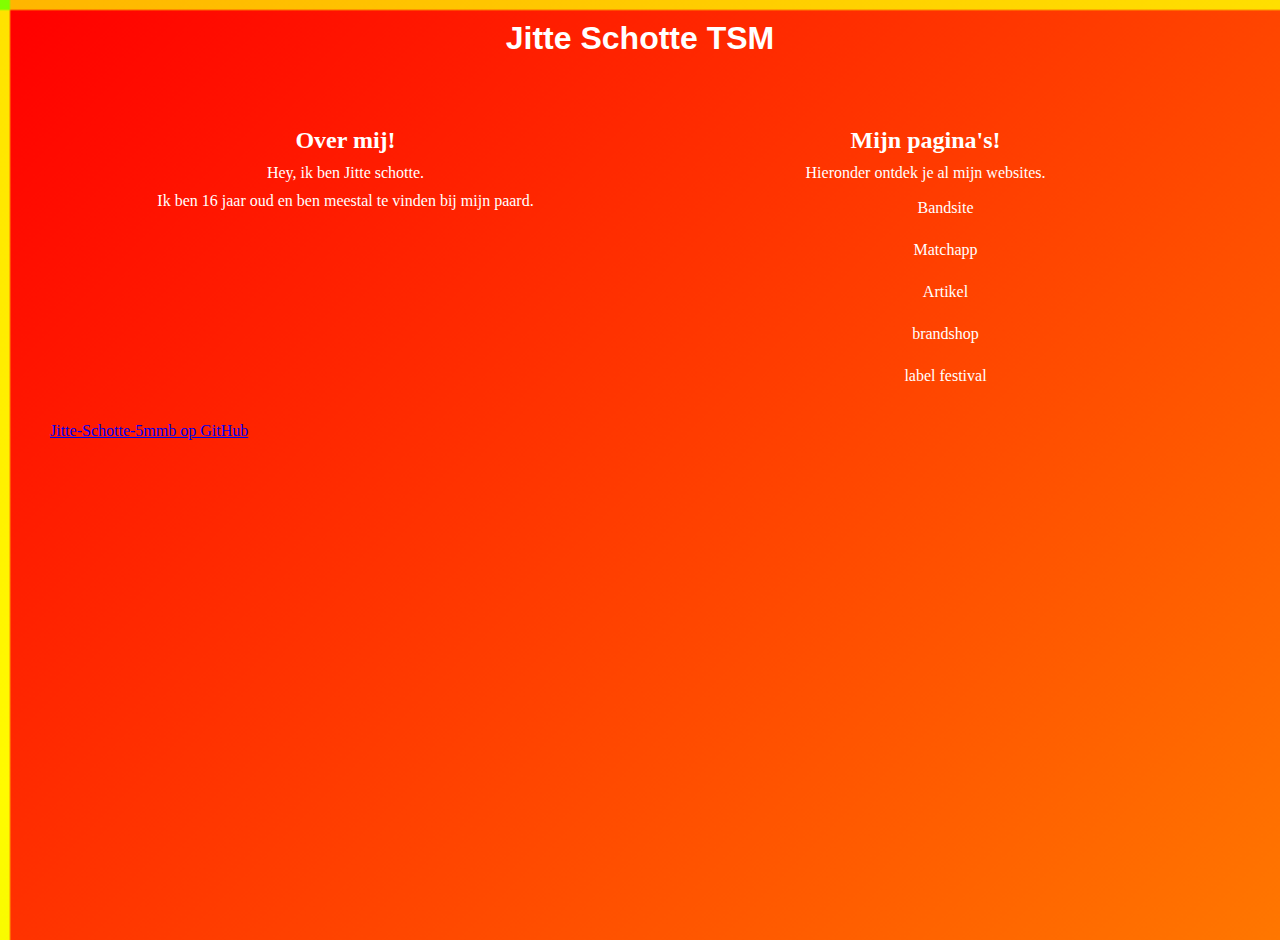
<file: index.html>
<!DOCTYPE html>
<html lang="en">
<head>
    <meta charset="UTF-8">
    <meta http-equiv="X-UA-Compatible" content="IE=edge">
    <meta name="viewport" content="width=device-width, initial-scale=1.0">
    <title>voorblad</title>
    <link rel='stylesheet' href='https://cdnjs.cloudflare.com/ajax/libs/font-awesome/6.2.1/css/all.css' integrity='sha512-FA9cIbtlP61W0PRtX36P6CGRy0vZs0C2Uw26Q1cMmj3xwhftftymr0sj8/YeezDnRwL9wtWw8ZwtCiTDXlXGjQ==' crossorigin='anonymous'/><!DOCTYPE html>
    <link rel="stylesheet" href="style.css">
</head>
<body>
    
</body>
</html>
<header>
    <h1>Jitte Schotte TSM</h1>
  </header>
  <main>
    <section id="flexbox">
      <div class="col left">
        <h2>Over mij!</h2>
        <p>Hey, ik ben Jitte schotte. </p>
        <p>Ik ben 16 jaar oud en ben meestal te vinden bij mijn paard. </p>
      </div>
      <div class="col right">
        <h2>Mijn pagina's!</h2>
        <p>Hieronder ontdek je al mijn websites.</p>
        <ul>
          <li><a href="bandsite" target="_blank">Bandsite</a></li>
          <li><a href="jitte-schotte-htmlmatchappforms" target="_blank">Matchapp</a></li>
          <li><a href="Jitte-schotte-artikel" target="_blank">Artikel</a></li>
          <li><a href="Brandshop/" target="_blank">brandshop</a></li>
          <li><a href="label festival/" target="_blank">label festival</a></li>
        </ul>
      </div>
    </section>
  </main>
  <footer>
    <p><a href="https://Jitte-Schotte-5mmb.github.io/Script/" target="_blank">Jitte-Schotte-5mmb op GitHub</a></p>
  </footer>
</file>
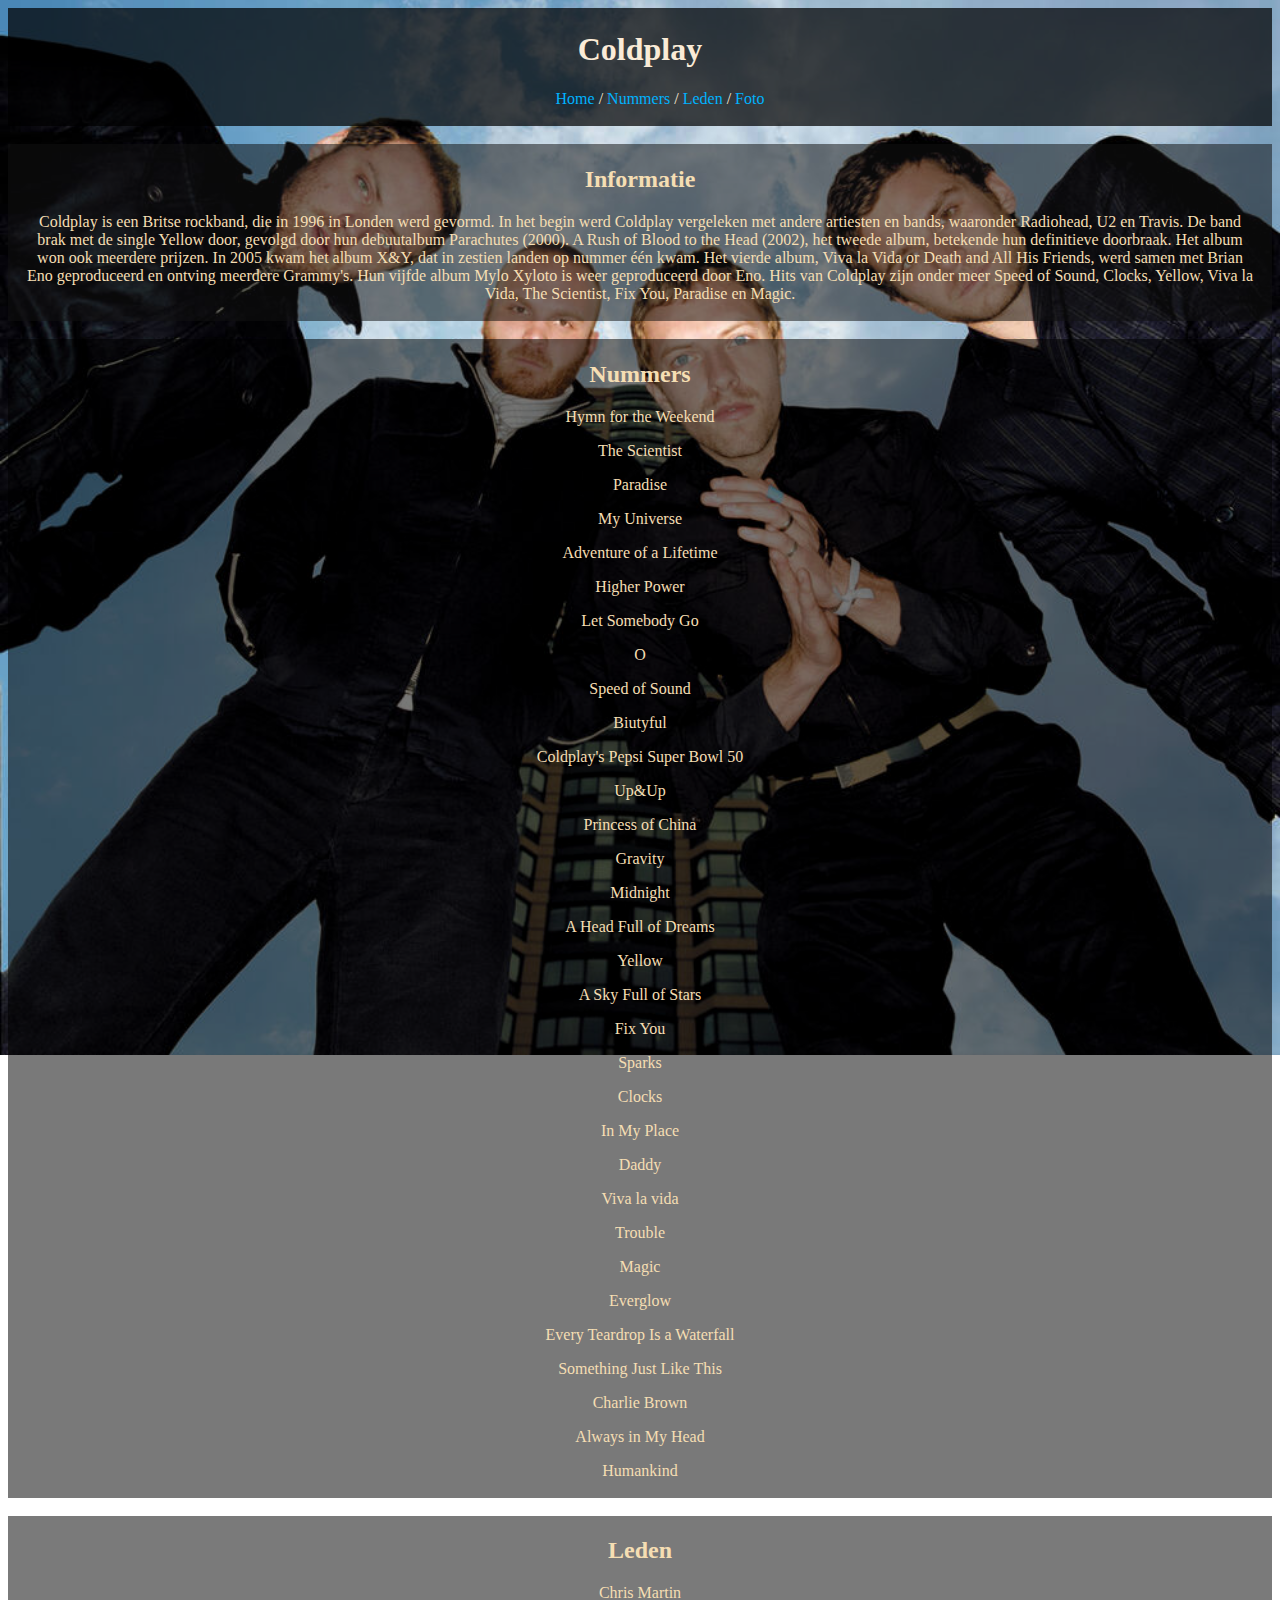
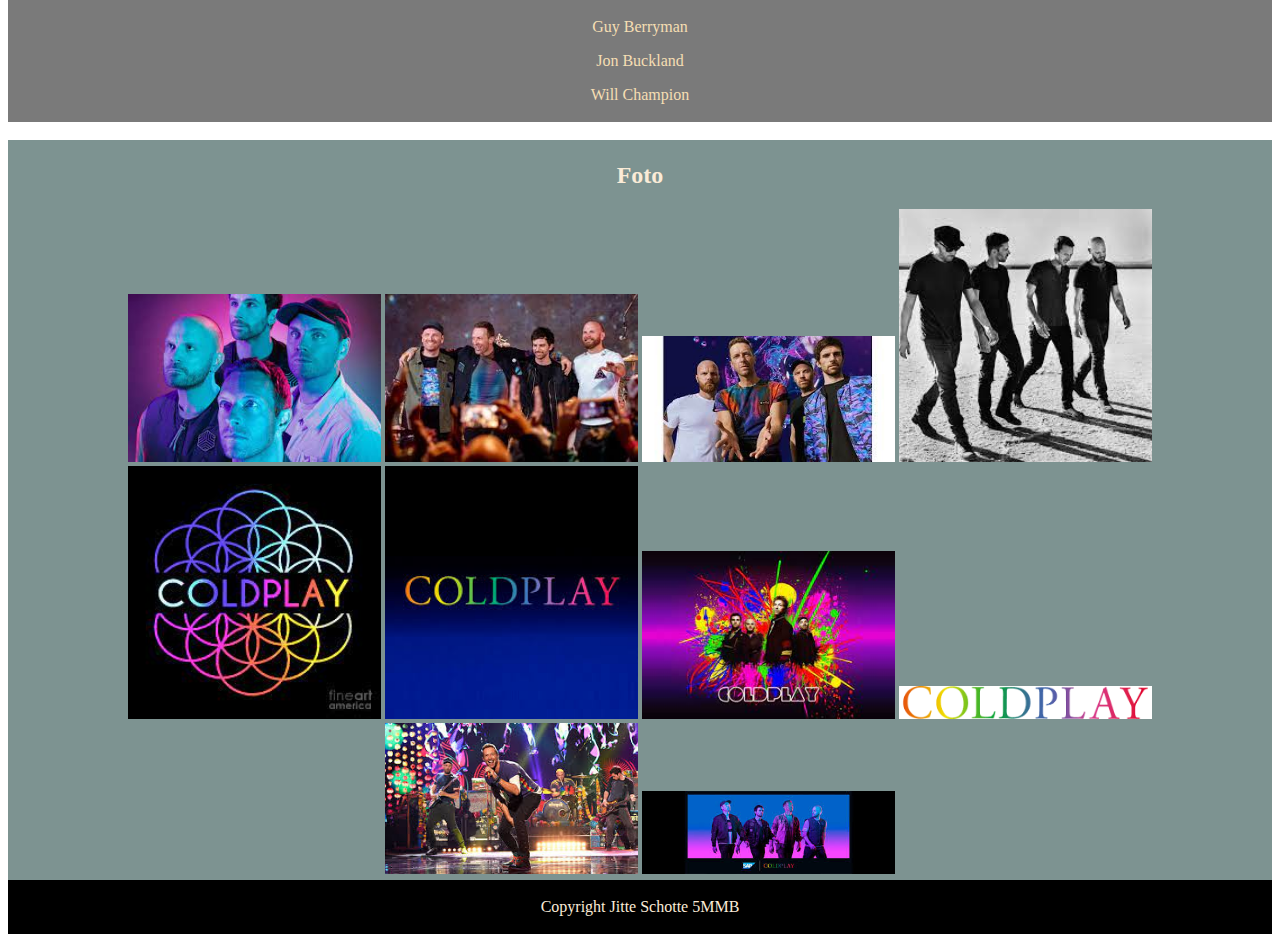
<file: bandsite/index.html>
<html lang="en">
<head>
    <meta charset="UTF-8">
    <meta http-equiv="X-UA-Compatible" content="IE=edge">
    <meta name="viewport" content="width=device-width, initial-scale=1.0">
    <title>Coldplay</title>
    <link rel='stylesheet' href='https://cdnjs.cloudflare.com/ajax/libs/font-awesome/6.2.1/css/all.css' integrity='sha512-FA9cIbtlP61W0PRtX36P6CGRy0vZs0C2Uw26Q1cMmj3xwhftftymr0sj8/YeezDnRwL9wtWw8ZwtCiTDXlXGjQ==' crossorigin='anonymous'/><!DOCTYPE html>
    <link rel="stylesheet" href="style.css">
    
</head>
<body>
    <header>
        <h1>Coldplay</h1>
        <nav>
            <ul>
                <a href="#home">
                    <li>Home</li>
                </a>/<a href="#nummers">
                    <li>Nummers</li>
                </a>/<a href="#leden">
                    <li>Leden</li>
                </a>/<a href="#foto">
                    <li>Foto</li>
                </a>
            </ul>
        </nav>
    </header>
    <main>
        <br>
        <section id="home">
            <h2>Informatie</h2>
            <p>Coldplay is een Britse rockband, die in 1996 in Londen werd gevormd.
                In het begin werd Coldplay vergeleken met andere artiesten en bands, waaronder Radiohead, U2 en Travis. 
                De band brak met de single Yellow door, gevolgd door hun debuutalbum Parachutes (2000). 
                A Rush of Blood to the Head (2002), het tweede album, betekende hun definitieve doorbraak. 
                Het album won ook meerdere prijzen. 
                In 2005 kwam het album X&Y, dat in zestien landen op nummer één kwam. 
                Het vierde album, Viva la Vida or Death and All His Friends, werd samen met Brian Eno geproduceerd en ontving meerdere Grammy's. 
                Hun vijfde album Mylo Xyloto is weer geproduceerd door Eno. 
                Hits van Coldplay zijn onder meer Speed of Sound, Clocks, Yellow, Viva la Vida, The Scientist, Fix You, Paradise en Magic.
            </p>
        </section>
        <br>
        <section id="nummers">
            <h2>Nummers</h2>
                <p>Hymn for the Weekend</p>
                <p>The Scientist</p>
                <p>Paradise</p>
                <p>My Universe</p>
                <p>Adventure of a Lifetime</p>
                <p>Higher Power</p>
                <p>Let Somebody Go</p>
                <p>O</p>
                <p>Speed of Sound</p>
                <p>Biutyful</p>
                <p>Coldplay's Pepsi Super Bowl 50 </p>
                <p>Up&Up</p>
                <p>Princess of China</p>
                <p>Gravity</p>
                <p>Midnight</p>
                <p>A Head Full of Dreams</p>
                <p>Yellow</p>
                <p>A Sky Full of Stars</p>
                <p>Fix You</p>
                <p>Sparks</p>
                <p>Clocks</p>
                <p>In My Place</p>
                <p>Daddy</p>
                <p>Viva la vida</p>
                <p>Trouble</p>
                <p>Magic</p>
                <p>Everglow</p>
                <p>Every Teardrop Is a Waterfall</p>
                <p>Something Just Like This</p>
                <p>Charlie Brown</p>
                <p>Always in My Head</p>
                <p>Humankind</p>
        </section>
        <br>
        <section id="leden">
            <h2>Leden</h2>
                <p>Chris Martin</p>
                <p>Guy Berryman</p>
                <p>Jon Buckland</p>
                <p>Will Champion</p>
        </section>
        <br>
        <section id="foto">
            <h2>Foto</h2>
            <img src="images/coldplay1.jfif" alt="Coldplay" width="200px">
            <img src="images/coldplay2.jfif" alt="Coldplay" width="200px">
            <img src="images/coldplay3.jfif" alt="Coldplay" width="200px">
            <img src="images/coldplay4.jfif" alt="Coldplay" width="200px">
            <img src="images/coldplay5.jfif" alt="Coldplay" width="200px">
            <img src="images/coldplay6.jfif" alt="Coldplay" width="200px">
            <img src="images/coldplay7.jfif" alt="Coldplay" width="200px">
            <img src="images/coldplay8.jfif" alt="Coldplay"width="200px">
            <img src="images/coldplay9.jfif" alt="Coldplay"width="200px">
            <img src="images/coldplay10.jfif" alt="Coldplay"width="200px">
        </section>
    </main>
    <footer>
        <p>Copyright Jitte Schotte 5MMB</p>
    </footer>
</body>
</html>
</file>
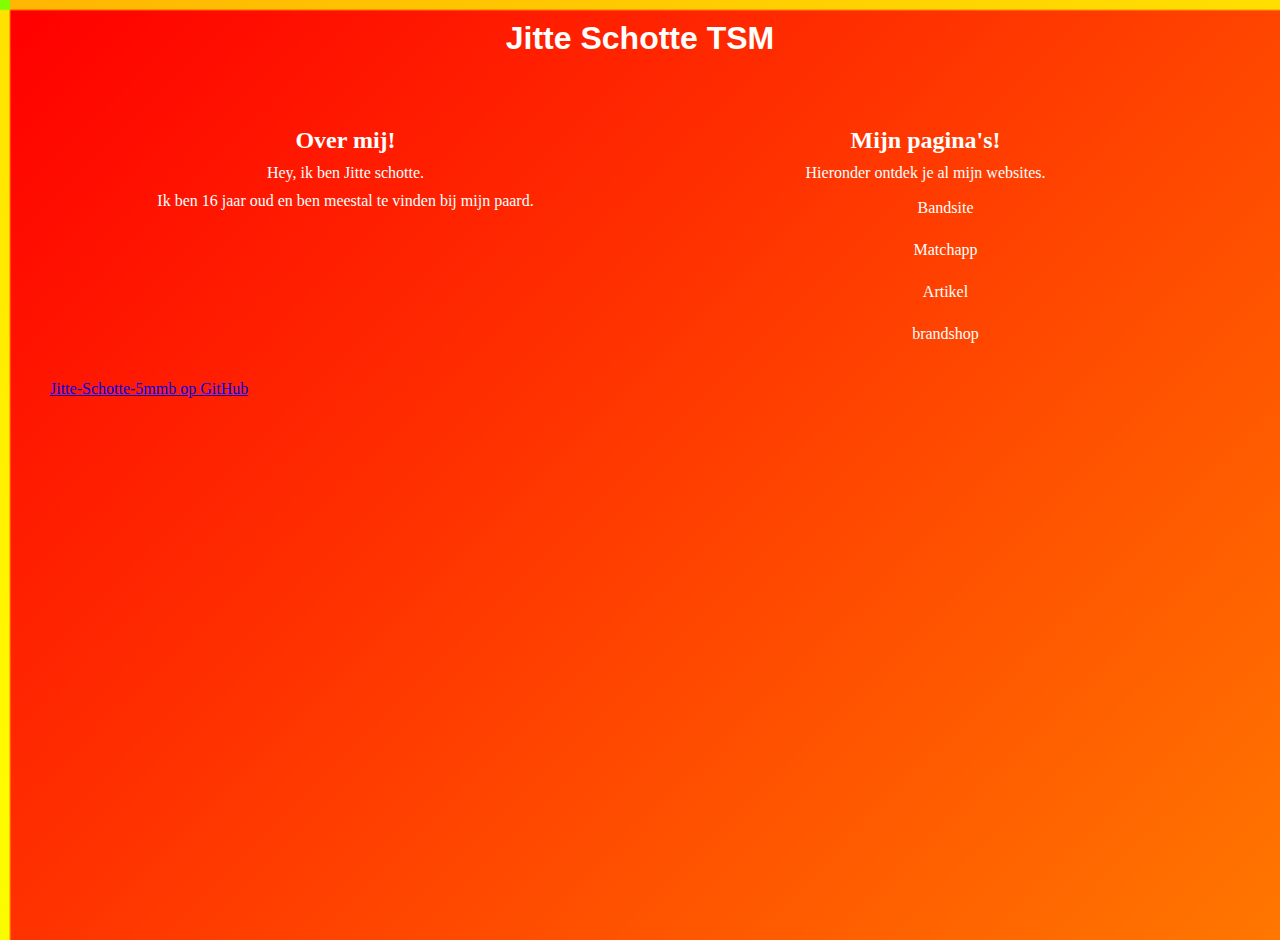
<file: github/index.html>
<!DOCTYPE html>
<html lang="en">
<head>
    <meta charset="UTF-8">
    <meta http-equiv="X-UA-Compatible" content="IE=edge">
    <meta name="viewport" content="width=device-width, initial-scale=1.0">
    <title>voorblad</title>
    <link rel='stylesheet' href='https://cdnjs.cloudflare.com/ajax/libs/font-awesome/6.2.1/css/all.css' integrity='sha512-FA9cIbtlP61W0PRtX36P6CGRy0vZs0C2Uw26Q1cMmj3xwhftftymr0sj8/YeezDnRwL9wtWw8ZwtCiTDXlXGjQ==' crossorigin='anonymous'/><!DOCTYPE html>
    <link rel="stylesheet" href="style.css">
</head>
<body>
    
</body>
</html>
<header>
    <h1>Jitte Schotte TSM</h1>
  </header>
  <main>
    <section id="flexbox">
      <div class="col left">
        <h2>Over mij!</h2>
        <p>Hey, ik ben Jitte schotte. </p>
        <p>Ik ben 16 jaar oud en ben meestal te vinden bij mijn paard. </p>
      </div>
      <div class="col right">
        <h2>Mijn pagina's!</h2>
        <p>Hieronder ontdek je al mijn websites.</p>
        <ul>
          <li><a href="bandsite" target="_blank">Bandsite</a></li>
          <li><a href="jitte-schotte-htmlmatchappforms" target="_blank">Matchapp</a></li>
          <li><a href="Jitte-schotte-artikel" target="_blank">Artikel</a></li>
          <li><a href="brandshop" target="_blank">brandshop</a></li>
        </ul>
      </div>
    </section>
  </main>
  <footer>
    <p><a href="https://Jitte-Schotte-5mmb.github.io/Script/" target="_blank">Jitte-Schotte-5mmb op GitHub</a></p>
  </footer>
</file>
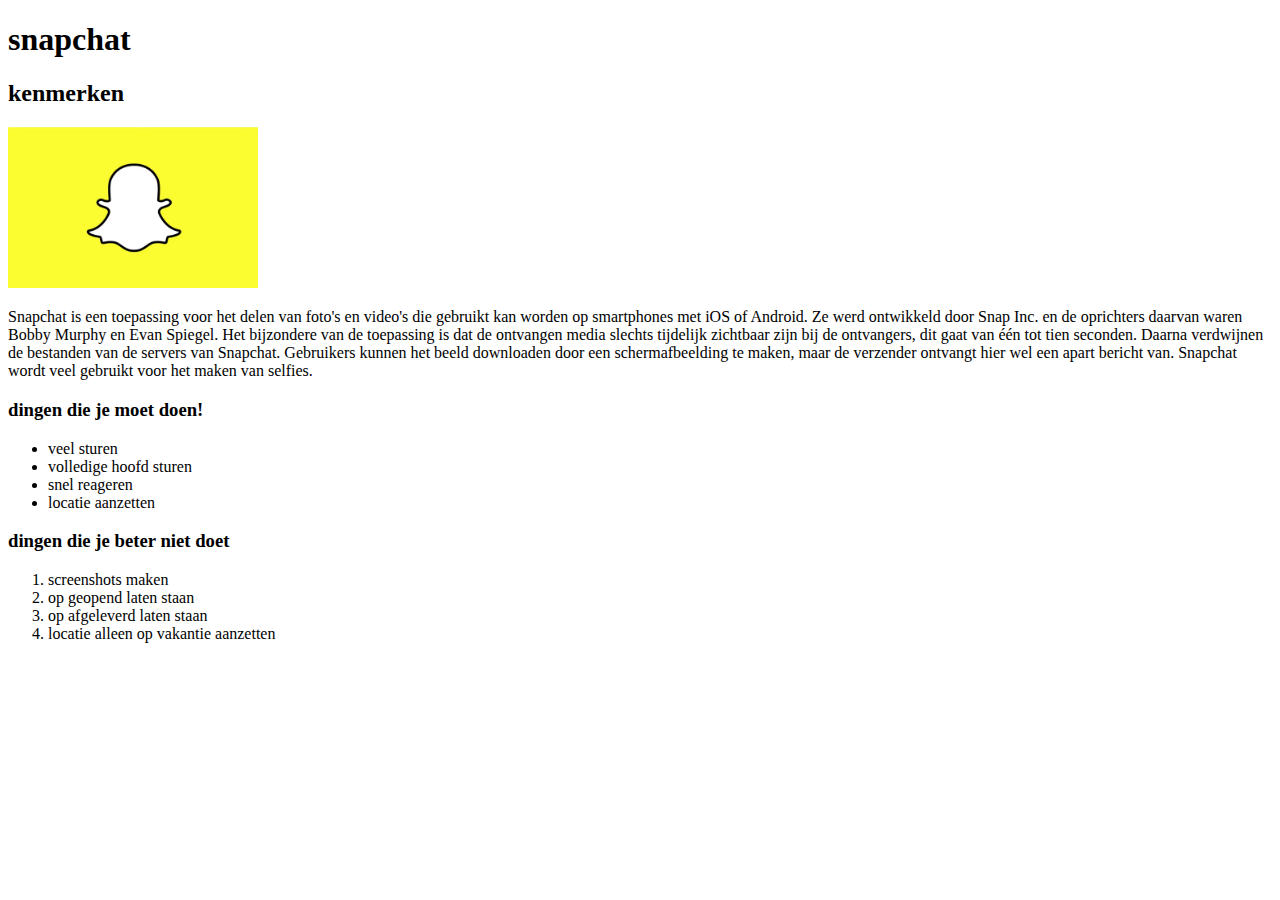
<file: Jitte-schotte-artikel/index.html>
<!DOCTYPE html>
<html lang="en">
<head>
    <meta charset="UTF-8">
    <meta http-equiv="X-UA-Compatible" content="IE=edge">
    <meta name="viewport" content="width=device-width, initial-scale=1.0">
    <title>snapchat</title>
</head>
<body>
    <header>
        <h1>snapchat</h1>
    </header>
    <section id="kenmerken">
        <h2>kenmerken</h2>
    <img src="images/snapchat.jpg" alt="snapchatlogo" width="250px">
        <p>Snapchat is een toepassing voor het delen van foto's en video's die gebruikt kan worden op smartphones met iOS of Android.
            Ze werd ontwikkeld door Snap Inc. en de oprichters daarvan waren Bobby Murphy en Evan Spiegel.
            Het bijzondere van de toepassing is dat de ontvangen media slechts tijdelijk zichtbaar zijn bij de ontvangers, dit gaat van één tot tien seconden. 
            Daarna verdwijnen de bestanden van de servers van Snapchat. 
            Gebruikers kunnen het beeld downloaden door een schermafbeelding te maken, maar de verzender ontvangt hier wel een apart bericht van. 
            Snapchat wordt veel gebruikt voor het maken van selfies.</p>
            <a href="https://accounts.snapchat.com/accounts/login?continue=%2Faccounts%2Fwelcome"></a>
        <h3>dingen die je moet doen!</h3>
        <ul>
            <li>veel sturen</li>
            <li>volledige hoofd sturen</li>
            <li>snel reageren</li>
            <li>locatie aanzetten</li>
        </ul>
        <h3>dingen die je beter niet doet</h3>
        <ol>
            <li>screenshots maken</li>
            <li>op geopend laten staan</li>
            <li>op afgeleverd laten staan</li>
            <li>locatie alleen op vakantie aanzetten</li>
        </ol>
    </section>
</body>
<main>

</main>
</html>
</file>
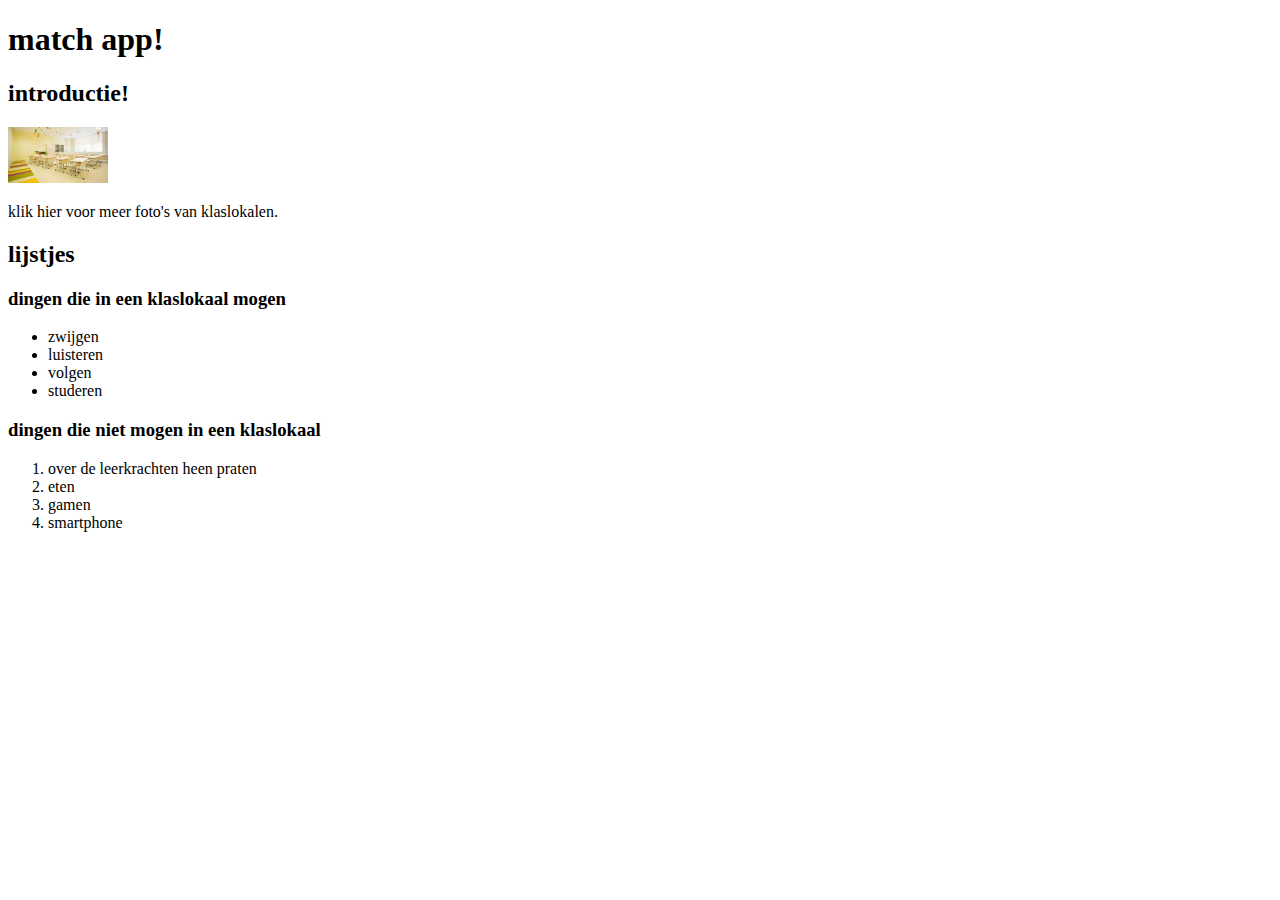
<file: jitte_schotte-htmlmatchapp/index.html>
<!DOCTYPE html>
<html lang="en">
<head>
    <meta charset="UTF-8">
    <meta http-equiv="X-UA-Compatible" content="IE=edge">
    <meta name="viewport" content="width=device-width, initial-scale=1.0">
    <title>html match app!</title>
    <meta name="description" content="een applicatie voor te gaan matchen">
</head>

<body>
    <header>
        <h1>match app!</h1>
    </header>
</body>
<main>
<section id="intro">
    <h2>introductie!</h2>
    <img src="images/klaslokaal.jfif" 
    alt="dit is een afbeelding van een klaslokaal" width="100px">
    <p>klik hier voor <a href="https://google.com"></a> meer foto's van klaslokalen.</p>
</section>
<section id="lijstjes">
    <h2>lijstjes</h2>
    <h3>dingen die in een klaslokaal mogen</h3>
    <ul>
        <li>zwijgen</li>
        <li>luisteren</li>
        <li>volgen</li>
        <li>studeren</li>
    </ul>
    <h3>dingen die niet mogen in een klaslokaal</h3>
    <ol>
        <li>over de leerkrachten heen praten</li>
        <li>eten</li>
        <li>gamen</li>
        <li>smartphone</li>
    </ol>
</section>

</main>
</file>
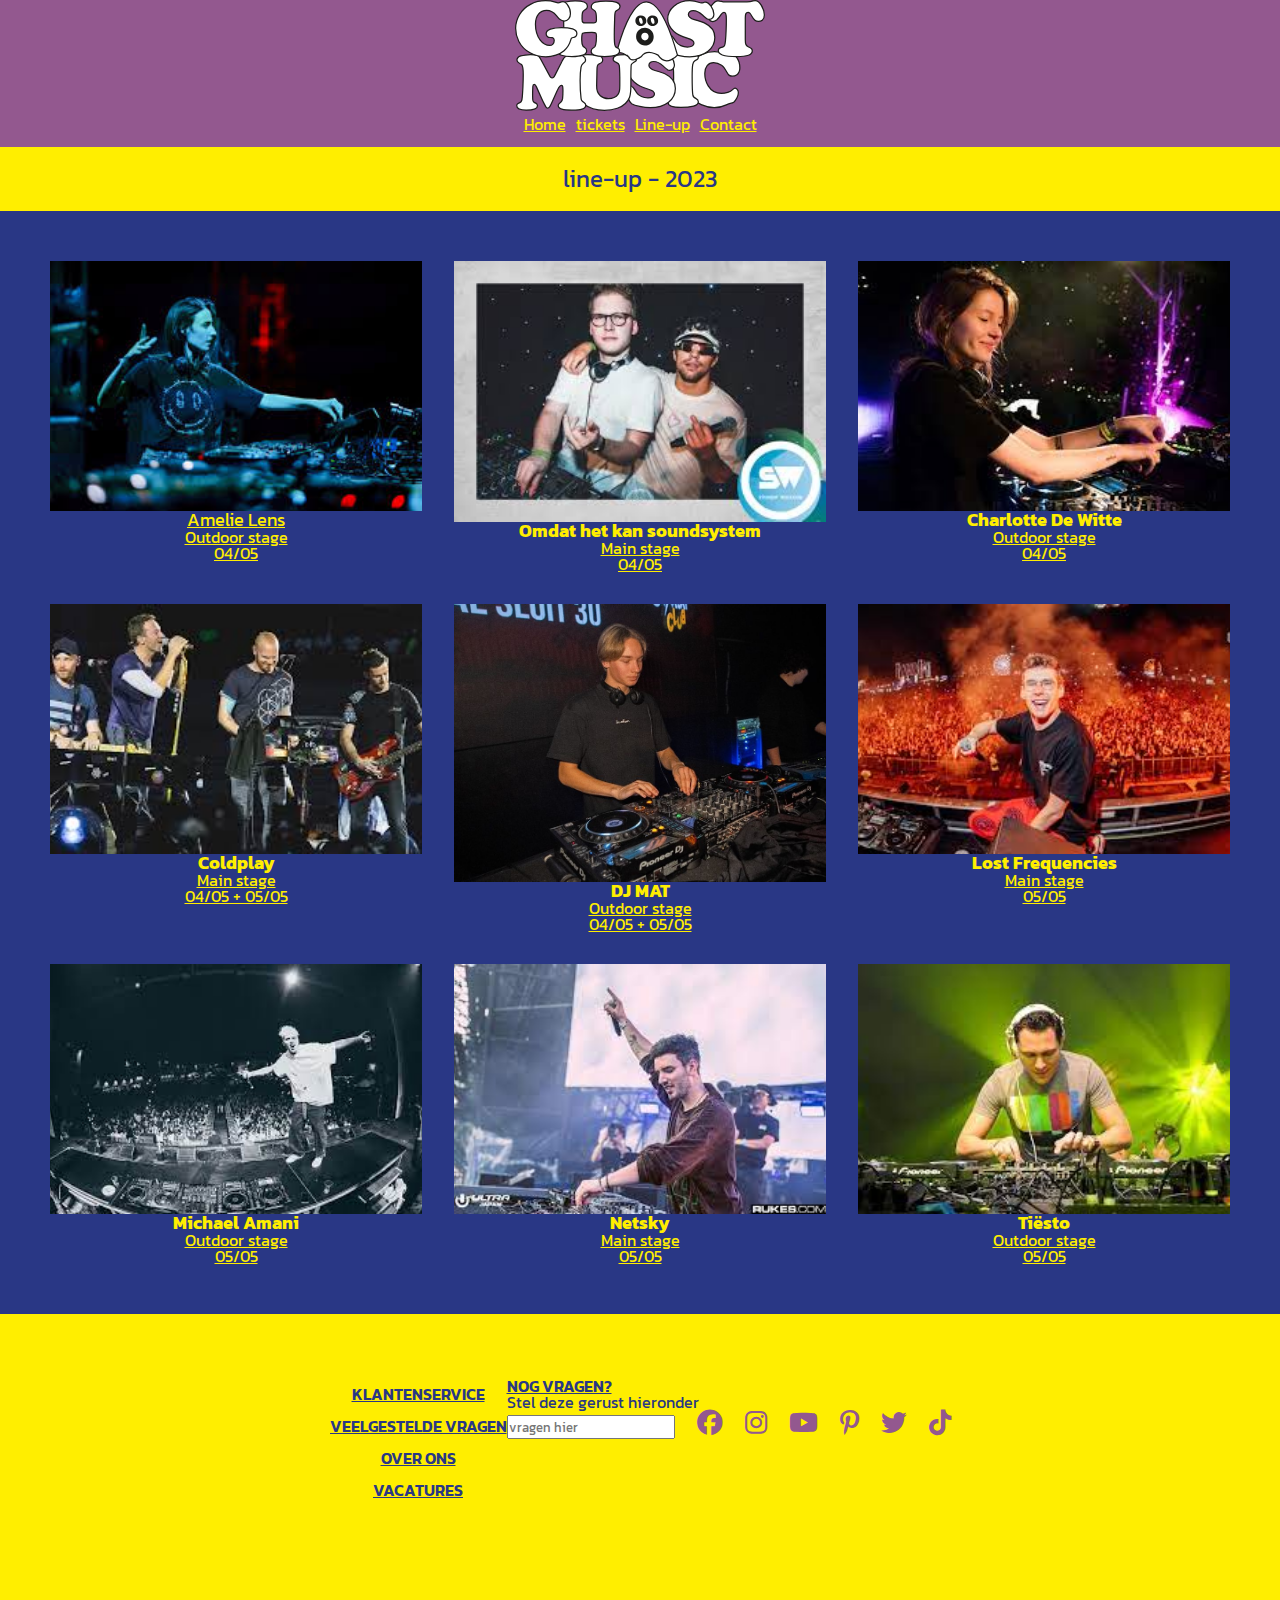
<file: label festival/index.html>
<!DOCTYPE html>
<html lang="en">

<head>
    <meta charset="UTF-8">
    <meta http-equiv="X-UA-Compatible" content="IE=edge">
    <meta name="viewport" content="width=device-width, initial-scale=1.0">
    <title>label festival 2023 | Line-up</title>
    <link rel="stylesheet" href="style.css">
    <link rel="stylesheet" href="https://cdnjs.cloudflare.com/ajax/libs/font-awesome/6.2.1/css/all.min.css">
    <link rel="shortcut icon" href="static/svg/label_logo.svg" type="image/x-icon">
    <link rel="stylesheet" href="https://cdnjs.cloudflare.com/ajax/libs/font-awesome/6.4.0/css/all.min.css">
</head>

<body>
    <header>
        <div class="flex-container">
            <img src="images/ghostmusic-logo.svg" alt="logo">
        </div>
        <input type="checkbox" id="burger">
        <label for="burger">
            <i class="fa fa-bars" id="bars"></i>
        </label>
        <nav>
            <ul id="header-nav">
                <a href="#">Home</a>
                <a href="#">tickets</a>
                <a href="#">Line-up</a>
                <a href="#">Contact</a>
            </ul>
        </nav>
    </header>
    <main>
        <div>
            <p class="pagina-tittel">
                line-up - 2023
            </p>
        </div>

        <div class="grid-container3">
            <div class="grid-card">
                <img src="images/AmelieLens.jpg" alt="dj">
                <a href="amelielens.html" class="act">Amelie Lens</a>
                <a href="venue.html" class="venue">Outdoor stage</a>
                <a href="date.html" class="date"> 04/05 </a>
            </div>
            <div class="grid-card">
                <img src="images/AverageRob.jpg" alt="dj">
                <h3 class="act">Omdat het kan soundsystem</h3>
                <a href="venue.html" class="venue">Main stage</a>
                <a href="date.html" class="date"> 04/05 </a>
            </div>
            <div class="grid-card">
                <img src="images/CharlotteDeWitte.jpg" alt="dj">
                <h3 class="act">Charlotte De Witte</h3>
                <a href="venue.html" class="venue">Outdoor stage</a>
                <a href="date.html" class="date"> 04/05 </a>
            </div>
            <div class="grid-card">
                <img src="images/Coldplay.jpg" alt="dj">
                <h3 class="act">Coldplay</h3>
                <a href="venue.html" class="venue">Main stage</a>
                <a href="date.html" class="date"> 04/05 + 05/05</a>
            </div>
            <div class="grid-card">
                <img src="images/DJMAT.jpg" alt="dj">
                <h3 class="act">DJ MAT</h3>
                <a href="venue.html" class="venue">Outdoor stage</a>
                <a href="date.html" class="date"> 04/05 + 05/05 </a>
            </div>
            <div class="grid-card">
                <img src="images/LostFrequencies.jpg" alt="dj">
                <h3 class="act">Lost Frequencies</h3>
                <a href="venue.html" class="venue">Main stage</a>
                <a href="date.html" class="date"> 05/05 </a>
            </div>
            <div class="grid-card">
                <img src="images/MichaelAmani.jpg" alt="dj">
                <h3 class="act">Michael Amani</h3>
                <a href="venue.html" class="venue">Outdoor stage</a>
                <a href="date.html" class="date"> 05/05 </a>
            </div>
            <div class="grid-card">
                <img src="images/Netsky.jpg" alt="dj">
                <h3 class="act">Netsky</h3>
                <a href="venue.html" class="venue">Main stage</a>
                <a href="date.html" class="date"> 05/05 </a>
            </div>
            <div class="grid-card">
                <img src="images/Tiësto.jpg" alt="dj">
                <h3 class="act">Tiësto</h3>
                <a href="venue.html" class="venue">Outdoor stage</a>
                <a href="date.html" class="date"> 05/05 </a>
            </div>
        </div>
    </main>
    <footer>
        <div class="flex-container">
            <ul class="grid-card">
                <li><a href="#">klantenservice</a></li>
                <li><a href="#">veelgestelde vragen</a></li>
                <li><a href="#">over ons</a></li>
                <li><a href="#">vacatures</a></li>
            </ul>
            <div>
                <a href="#">Nog vragen?</a>
                <p>Stel deze gerust hieronder</p>
                <input type="text" placeholder="vragen hier">
                <a href="#"><i class="fa-brands fa-facebook"></i></a>
                <a href="#"><i class="fa-brands fa-instagram"></i></a>
                <a href="#"><i class="fa-brands fa-youtube"></i></a>
                <a href="#"><i class="fa-brands fa-pinterest-p"></i></a>
                <a href="#"><i class="fa-brands fa-twitter"></i></a>
                <a href="#"><i class="fa-brands fa-tiktok"></i></a>
            </div>
        </div>
    </footer>
</body>

</html>
</file>
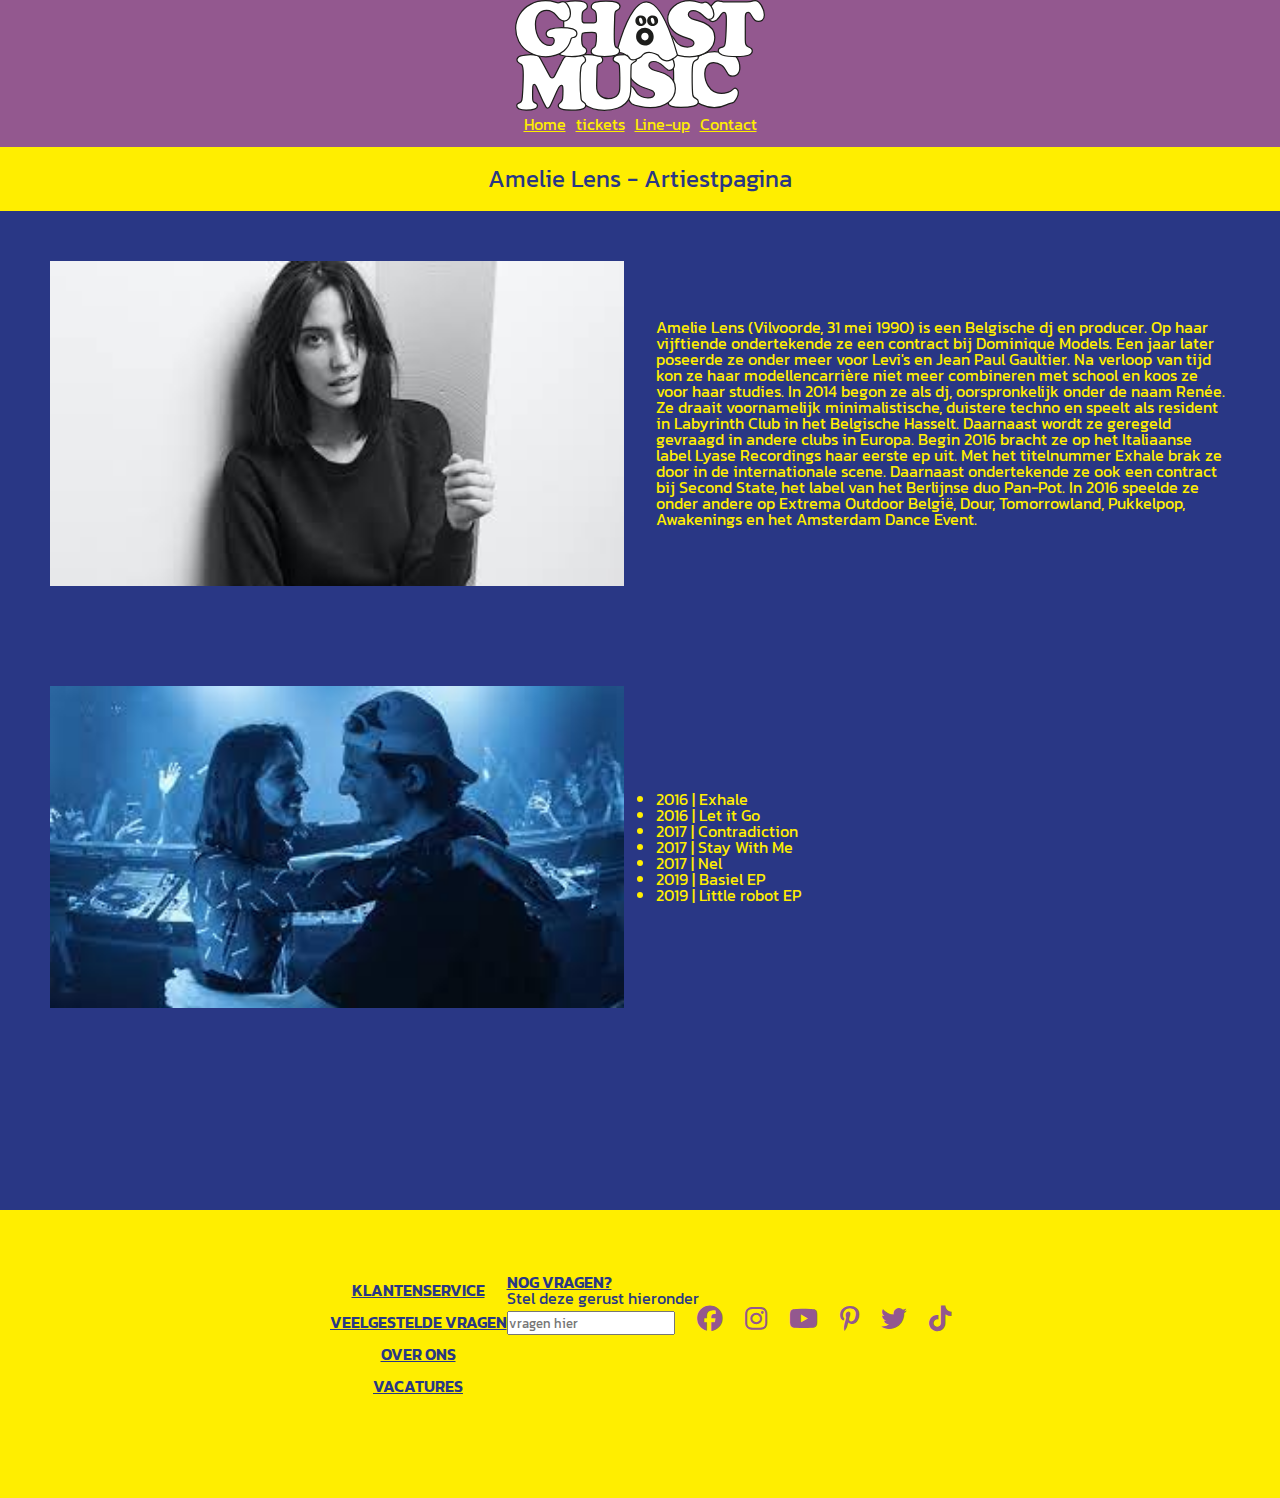
<file: label festival/amelielens.html>
<!DOCTYPE html>
<html lang="en">

<head>
    <meta charset="UTF-8">
    <meta http-equiv="X-UA-Compatible" content="IE=edge">
    <meta name="viewport" content="width=device-width, initial-scale=1.0">
    <title>Artiestpagina | Amelie Lens</title>
    <link rel="stylesheet" href="style.css">
    <link rel="stylesheet" href="https://cdnjs.cloudflare.com/ajax/libs/font-awesome/6.2.1/css/all.min.css">
    <link rel="shortcut icon" href="ghostmusic.svg" type="image/x-icon">
</head>

<body>
    <header>
        <div class="flex-container">
            <img src="images/ghostmusic-logo.svg" alt="logo">
        </div>
        <input type="checkbox" id="burger">
        <label for="burger">
            <i class="fa fa-bars" id="bars"></i>
        </label>
        <nav>
            <ul id="header-nav">
                <a href="#">Home</a>
                <a href="#">tickets</a>
                <a href="#">Line-up</a>
                <a href="#">Contact</a>
            </ul>
        </nav>
    </header>
    <main>
        <div>
            <p class="pagina-tittel">
                Amelie Lens - Artiestpagina
            </p>
        </div>
        <div class="grid-container">
            <img src="images/images.jpg" alt="dj">
            <p>Amelie Lens (Vilvoorde, 31 mei 1990) is een Belgische dj en producer. Op haar vijftiende ondertekende ze
                een contract bij Dominique Models. Een jaar later poseerde ze onder meer voor Levi's en Jean Paul
                Gaultier. Na verloop van tijd kon ze haar modellencarrière niet meer combineren met school en koos ze
                voor haar studies. In 2014 begon ze als dj, oorspronkelijk onder de naam Renée. Ze draait voornamelijk
                minimalistische, duistere techno en speelt als resident in Labyrinth Club in het Belgische Hasselt.
                Daarnaast wordt ze geregeld gevraagd in andere clubs in Europa. Begin 2016 bracht ze op het Italiaanse
                label Lyase Recordings haar eerste ep uit. Met het titelnummer Exhale brak ze door in de internationale
                scene. Daarnaast ondertekende ze ook een contract bij Second State, het label van het Berlijnse duo
                Pan-Pot. In 2016 speelde ze onder andere op Extrema Outdoor België, Dour, Tomorrowland, Pukkelpop,
                Awakenings en het Amsterdam Dance Event.</p>
        </div>
        <div class="grid-container">
            <img src="images/download.jpg" alt="dj">
            <ul class="list">
                <li>2016 | Exhale</li>
                <li>2016 | Let it Go</li>
                <li>2017 | Contradiction</li>
                <li>2017 | Stay With Me</li>
                <li>2017 | Nel</li>
                <li>2019 | Basiel EP</li>
                <li>2019 | Little robot EP</li>
            </ul>
        </div>
        <section id="herobanner">
            <div class="videoframe">
                <iframe width="100%" src="https://www.youtube.com/embed/MxKcx0FVuqk"
                    title="Amelie Lens - In My Mind (Lenske020)" frameborder="0"
                    allow="accelerometer; autoplay; clipboard-write; encrypted-media; gyroscope; picture-in-picture; web-share"
                    allowfullscreen></iframe>
            </div>
        </section>
    </main>
    <footer>
        <div class="flex-container">
            <ul class="grid-card">
                <li><a href="#">klantenservice</a></li>
                <li><a href="#">veelgestelde vragen</a></li>
                <li><a href="#">over ons</a></li>
                <li><a href="#">vacatures</a></li>
            </ul>
            <div>
                <a href="#">Nog vragen?</a>
                <p>Stel deze gerust hieronder</p>
                <input type="text" placeholder="vragen hier">
                <a href="#"><i class="fa-brands fa-facebook"></i></a>
                <a href="#"><i class="fa-brands fa-instagram"></i></a>
                <a href="#"><i class="fa-brands fa-youtube"></i></a>
                <a href="#"><i class="fa-brands fa-pinterest-p"></i></a>
                <a href="#"><i class="fa-brands fa-twitter"></i></a>
                <a href="#"><i class="fa-brands fa-tiktok"></i></a>
            </div>
    </footer>
</body>

</html>
</file>
<file: style.css>
* {
    margin: 10px 
  }
 
 #flexbox
  {
     display: flex;
  }
 
 
  .typing {
     height: 11vh;
     display: flex;
     align-items: center;
     justify-content: center;
   }
   
   .typing-effect {
     width: 45ch;
     animation: typing 2s steps(22), effect .5s step-end infinite alternate;
     white-space: nowrap;
     overflow: hidden;
     border-right: 3px solid;
     font-family: monospace;
     font-size: 2em;
   }
   
   @keyframes typing {
     from {
       width: 0;
     }
   }
       
   @keyframes effect {
     50% {
       border-color: transparent;
     }
   }
   
 
 p {
     color:rgb(255, 255, 255) ;
 }
 
 h1 {
     text-align: center;
     font-family: 'Trebuchet MS', 'Lucida Sans Unicode', 'Lucida Grande', 'Lucida Sans', Arial, sans-serif;
    color: rgb(255, 255, 255);
 }
 
 h2 {
     color: rgb(255, 255, 255);
 }
 
 
 
 .right {
     width: 50%;
     margin-left: 1px;
     text-align: center;
     margin-right: 30px;
 }
 
 .left {
     width: 50%;
     margin-left: 1px;
     text-align: center;
 }
 
 li {
     list-style: none;  
     margin-top: 3px;
 }
 
 #flexbox a {
     display: block;
     text-decoration: none;
     color: rgb(255, 255, 255);
     border-radius: 5%;
     padding: 7px;
     text-align: center;
 
 }
 
 #flexbox a:hover {
     background-color:rgb(255, 0, 251);
 }
 
 #flexbox {
     display: flex;
     margin-left: 30px;
     margin-top: 50px;
 }
 
 .linkgithub {
     border-color: rgb(255, 255, 255);
     border-style: solid;
     padding: 10px;
     text-decoration: none;
     color: rgb(157, 255, 171);
     margin-left: 50%;
 }
 
 .linkgithub:hover {
     background-color: rgb(255, 255, 255);
     color: rgb(197, 0, 167);
 }
 body {
     background: linear-gradient(-45deg, #80ff00, #fffb00, #ff9d00, #ff0000);
     background-size: 400% 400%;
     animation: gradient 15s ease infinite;
     height: 100vh;
     }
     
     @keyframes gradient {
     0% {
     background-position: 0% 50%;
     }
     
     50% {
     background-position: 100% 50%;
     }
     
     100% {
     background-position: 0% 50%;
     }}
</file>
<file: bandsite/style.css>
body{
    background-image: url(images/coldplay14.jfif);
    background-size: cover;
    background-position: center;
    background-repeat: no-repeat;
    background-attachment: fixed;
}
header{
    background-color: rgba(0, 0, 0, 0.719);
    text-align: center;
    padding-top: 2px;
    padding-bottom: 2px;
    color: antiquewhite;

}
#home{
    background-color: rgba(17, 17, 17, 0.527);
    text-align: center;
    padding-top: 2px;
    padding-bottom: 2px;
    padding-left: 15px;
    padding-right: 15px;
    color: wheat;
}
#nummers{
    background-color: rgba(0, 0, 0, 0.527);
    color: wheat;
    text-align: center;
    padding-top: 2px;
    padding-bottom: 2px;
}
#leden{
    background-color: rgba(1, 1, 1, 0.527);
    color: wheat;
    text-align: center;
    padding-top: 2px;
    padding-bottom: 2px;
}
#foto{
    background-color: rgba(8, 49, 46, 0.527);
    color: antiquewhite;
    text-align: center;
    padding-top: 2px;
    padding-bottom: 2px;
}
footer{
    background-color: black;
    color: antiquewhite;
    text-align: center;
    padding-top: 2px;
    padding-bottom: 2px;
}
nav li{
    display: inline;
    color: rgb(0, 178, 254);
}
a{
    text-decoration: none;
}
img{
    width: 20%;
}
</file>
<file: github/style.css>
* {
    margin: 10px 
  }
 
 #flexbox
  {
     display: flex;
  }
 
 
  .typing {
     height: 11vh;
     display: flex;
     align-items: center;
     justify-content: center;
   }
   
   .typing-effect {
     width: 45ch;
     animation: typing 2s steps(22), effect .5s step-end infinite alternate;
     white-space: nowrap;
     overflow: hidden;
     border-right: 3px solid;
     font-family: monospace;
     font-size: 2em;
   }
   
   @keyframes typing {
     from {
       width: 0;
     }
   }
       
   @keyframes effect {
     50% {
       border-color: transparent;
     }
   }
   
 
 p {
     color:rgb(255, 255, 255) ;
 }
 
 h1 {
     text-align: center;
     font-family: 'Trebuchet MS', 'Lucida Sans Unicode', 'Lucida Grande', 'Lucida Sans', Arial, sans-serif;
    color: rgb(255, 255, 255);
 }
 
 h2 {
     color: rgb(255, 255, 255);
 }
 
 
 
 .right {
     width: 50%;
     margin-left: 1px;
     text-align: center;
     margin-right: 30px;
 }
 
 .left {
     width: 50%;
     margin-left: 1px;
     text-align: center;
 }
 
 li {
     list-style: none;  
     margin-top: 3px;
 }
 
 #flexbox a {
     display: block;
     text-decoration: none;
     color: rgb(255, 255, 255);
     border-radius: 5%;
     padding: 7px;
     text-align: center;
 
 }
 
 #flexbox a:hover {
     background-color:rgb(255, 0, 251);
 }
 
 #flexbox {
     display: flex;
     margin-left: 30px;
     margin-top: 50px;
 }
 
 .linkgithub {
     border-color: rgb(255, 255, 255);
     border-style: solid;
     padding: 10px;
     text-decoration: none;
     color: rgb(157, 255, 171);
     margin-left: 50%;
 }
 
 .linkgithub:hover {
     background-color: rgb(255, 255, 255);
     color: rgb(197, 0, 167);
 }
 body {
     background: linear-gradient(-45deg, #80ff00, #fffb00, #ff9d00, #ff0000);
     background-size: 400% 400%;
     animation: gradient 15s ease infinite;
     height: 100vh;
     }
     
     @keyframes gradient {
     0% {
     background-position: 0% 50%;
     }
     
     50% {
     background-position: 100% 50%;
     }
     
     100% {
     background-position: 0% 50%;
     }}
</file>
<file: label festival/style.css>
@import url('https://fonts.googleapis.com/css2?family=Kanit:wght@300&display=swap');

:root {
    --bgc-01: hsl(231, 53%, 34%);
    --bgc-02: hsl(304, 25%, 46%);
    --txt-01: hsl(56, 100%, 50%);
}

* {
    margin: 0;
    box-sizing: border-box;
    padding: 0;
}

ul{
    display: flex;
    justify-content: center;
}

header a{
    padding: 5px;
}

.logo{
    width: 30%;
}

.flex-container{
    display: flex;
    justify-content: center;
}

header input#burger {
    display: none;
}

header label[for="burger"] {
    position: fixed;
    z-index: 3;
    top: 0;
    right: 0;
    display: none;
    width: 100%;
    padding: 1rem 1ch;
    text-align: right;
    cursor: pointer;
}

header label[for="burger"] i {
    margin: 0;
    font-size: 1.25rem;
}



body {
    background-color: var(--bgc-01);
    color: var(--txt-01);
    font-family: "kanit", sans-serif;
    line-height: 1;
}

header {
    background-color: var(--bgc-02);
    padding-bottom: 10px;
}

a:hover {
    background-color:var(--bgc-02);
}

.pagina-tittel{
    font-size: x-large;
    text-align: center;
    padding: 20px;
    color: var(--bgc-01);
    background-color:var(--txt-01);
}

.act{
    font-size: large;
}

a{
    color: var(--txt-01);
    font-family: "kanit", sans-serif;
}

.grid-container3 {
    display: grid;
    grid-template-columns: repeat(3, 1fr);
    gap: 2rem;
   padding: 50px;
}

.grid-card{
    display: flex;
    flex-direction: column;
    overflow: hidden;
}

.grid-card img{
    min-height: 250px;
    object-fit: cover;
}

img{
    display: block;
    width: 100%;
}

header img{
    width: 250px;
}

footer{
    background-color: var(--txt-01);
    padding: 5vw 10vw;
    color: var(--bgc-01);
    display: flex;
    justify-content: center;
}

footer .flex-container:first-child {
    margin-bottom: 2rem;
}

footer ul li {
    font-size: 0.8rem;
    line-height: 2;
    list-style-type: none;
}

footer ul li a{
    color: var(--bgc-01);
    font-size: 1rem;
    font-weight: 600;
    font-family: "kanit", sans-serif;
    text-transform: uppercase;
}
 
footer div a{
    color: var(--bgc-01);
    font-size: 1rem;
    font-weight: 600;
    font-family: "kanit", sans-serif;
    text-transform: uppercase;
}

footer div input{
    color: black;
    font-family: "kanit", sans-serif;
}

footer i {
    margin-left: 1ch;
    color: var(--bgc-02);
    font-size: 1.6rem;
}

footer i:hover {
    transform: scale(1.1);
    background-color: var(--txt-01);
}

@media (width <=750px) {
    header label[for="burger"] {
        display: block;
    }

    .grid-container{
        grid-template-columns: 1fr;
    }

    header nav ul {
        position: fixed;
        z-index: 3;
        top: 3rem;
        right: 0;
        display: none;
        padding-right: 1ch;
        width: 100%;
        background-color: var(--bgc-02);
        text-align: right;
        user-select: none;
    }

    header input#burger:checked+label[for="burger"]+nav ul {
        display: flex;
        flex-direction: column;
    }
}











@import url('https://fonts.googleapis.com/css2?family=Kanit:wght@300&display=swap');

:root {
    --bgc-01: hsl(231, 53%, 34%);
    --txt-01: hsl(56, 100%, 50%);
}

* {
    margin: 0;
    box-sizing: border-box;
    padding: 0;
}

nav ul{
    display: flex;
    justify-content: center;
}
.list{
    align-items: center;
    display: inline;
}

header a{
    padding: 5px;
}

.logo{
    width: 30%;
}

.flex-container{
    display: flex;
    justify-content: center;
}

body {
    background-color: var(--bgc-01);
    color: var(--txt-01);
    font-family: "kanit", sans-serif;
    line-height: 1;
}

header {
    background-color: hsl(304, 25%, 46%);
    padding-bottom: 10px;
}

a:hover {
    background-color:hsl(304, 25%, 46%);
}

.pagina-tittel{
    font-size: x-large;
    text-align: center;
    padding: 20px;
    color: var(--bgc-01);
    background-color:var(--txt-01);
}

.act{
    font-size: large;
}

a{
    color: var(--txt-01);
    font-family: "kanit", sans-serif;
}

.grid-container {
    display: grid;
    grid-template-columns: repeat(2, 1fr);
    gap: 2rem;
   padding: 50px;
   align-items: center;
}

.grid-card{
    flex-direction: column;
    overflow: hidden;
    align-items: center;
}

.grid-card img{
    min-height: 250px;
    object-fit: cover;
}

img{
    display: block;
    width: 100%;
}

header img{
    width: 250px;
}
#herobanner{
    text-align: center;
}

footer{
    background-color: var(--txt-01);
    padding: 5vw 10vw;
    color: var(--bgc-01);
    display: flex;
    justify-content: center;
}

footer .flex-container:first-child {
    margin-bottom: 2rem;
}

footer ul li {
    font-size: 0.8rem;
    line-height: 2;
    list-style-type: none;
}

footer ul li a{
    color: var(--bgc-01);
    font-size: 1rem;
    font-weight: 600;
    font-family: "kanit", sans-serif;
    text-transform: uppercase;
}
 
footer div a{
    color: var(--bgc-01);
    font-size: 1rem;
    font-weight: 600;
    font-family: "kanit", sans-serif;
    text-transform: uppercase;
}

footer div input{
    color: black;
    font-family: "kanit", sans-serif;
}

footer i {
    margin-left: 1ch;
    color: hsl(304, 25%, 46%);
    font-size: 1.6rem;
}

footer i:hover {
    transform: scale(1.1);
    background-color: hsl(56, 100%, 50%);
}
</file>
